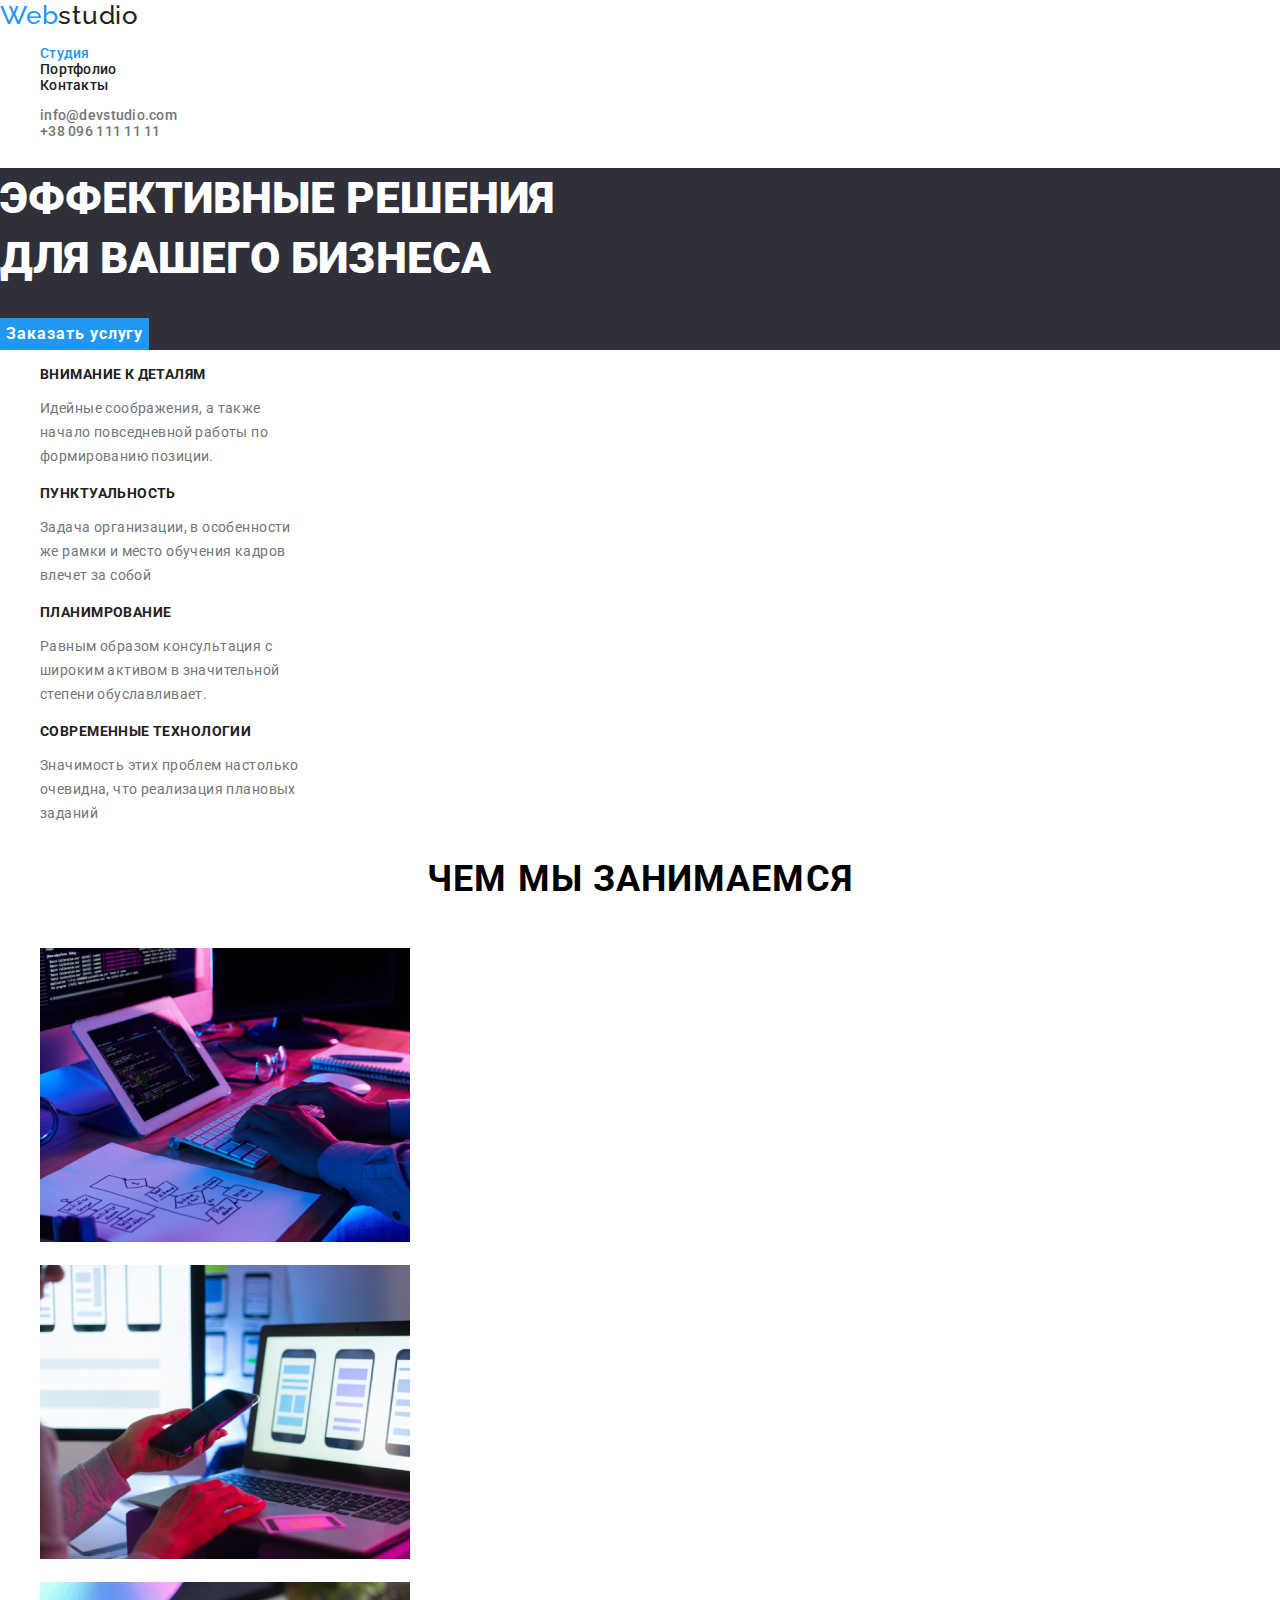
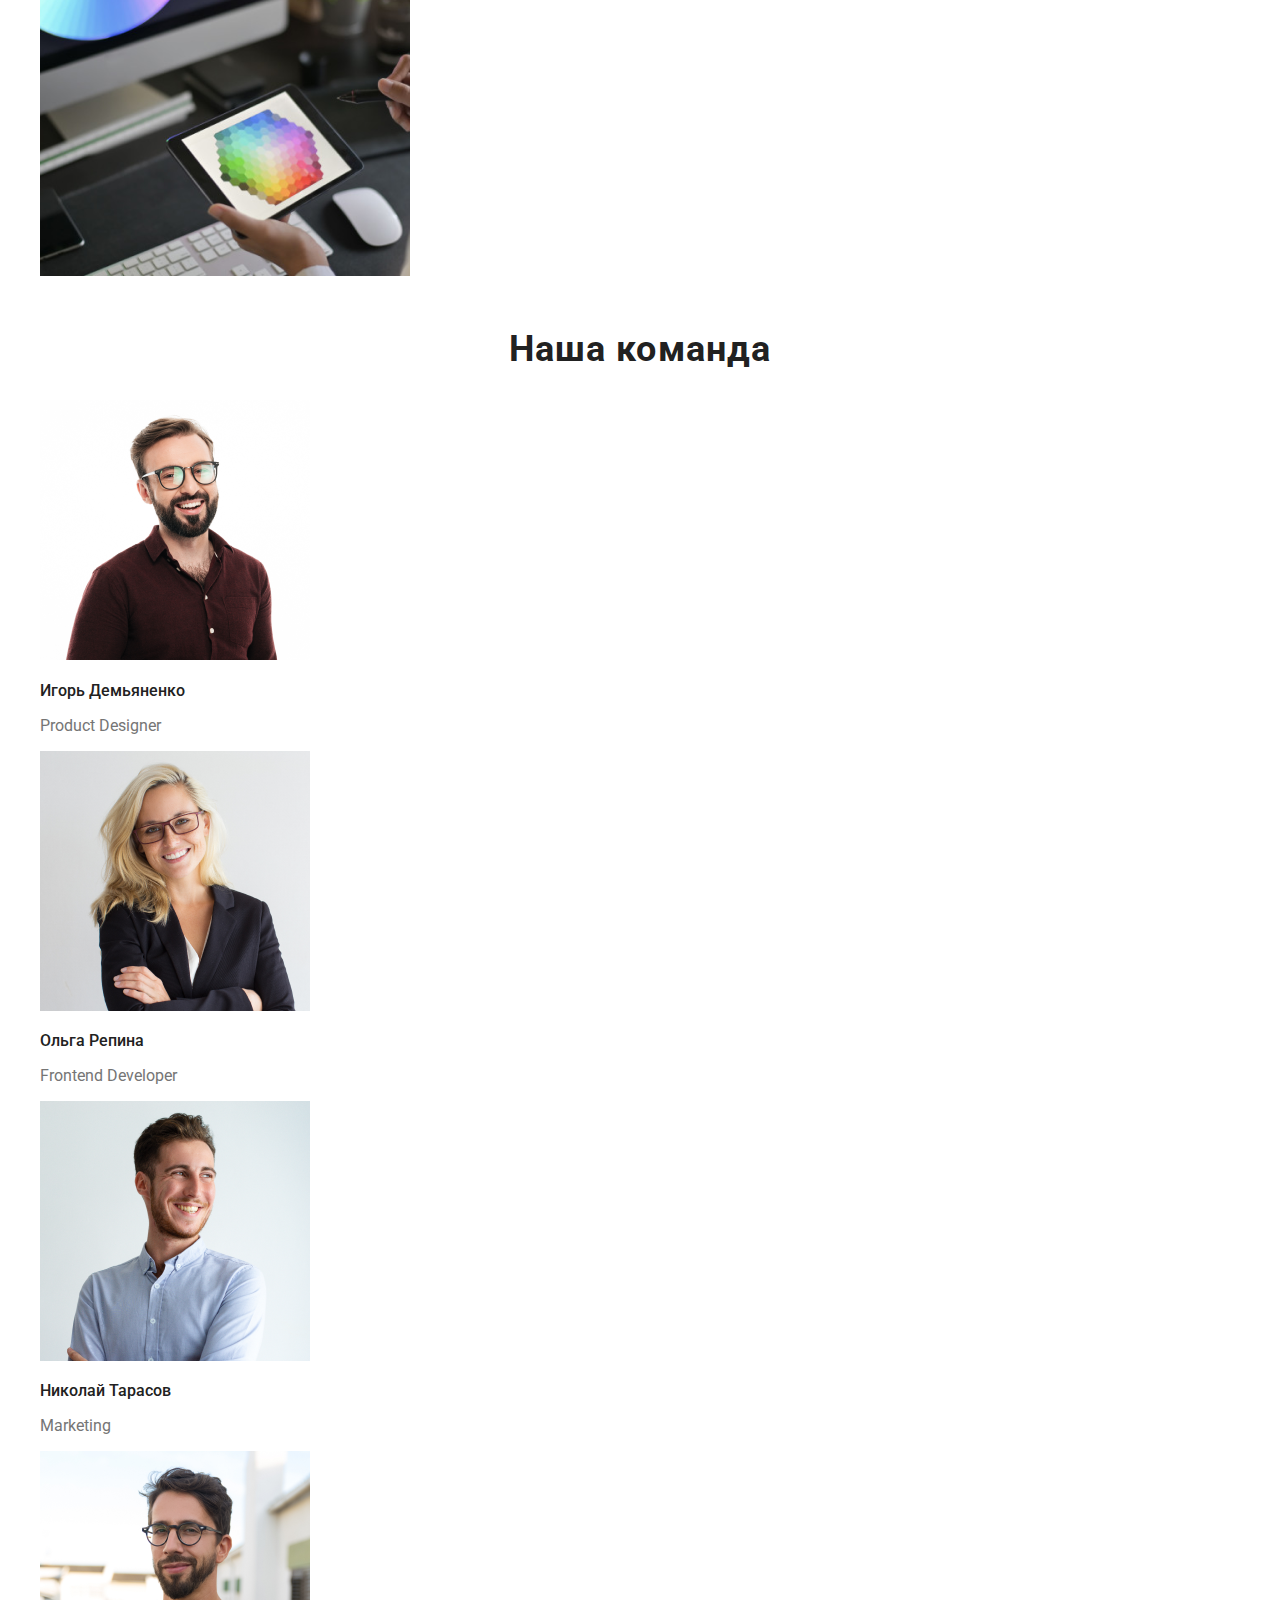
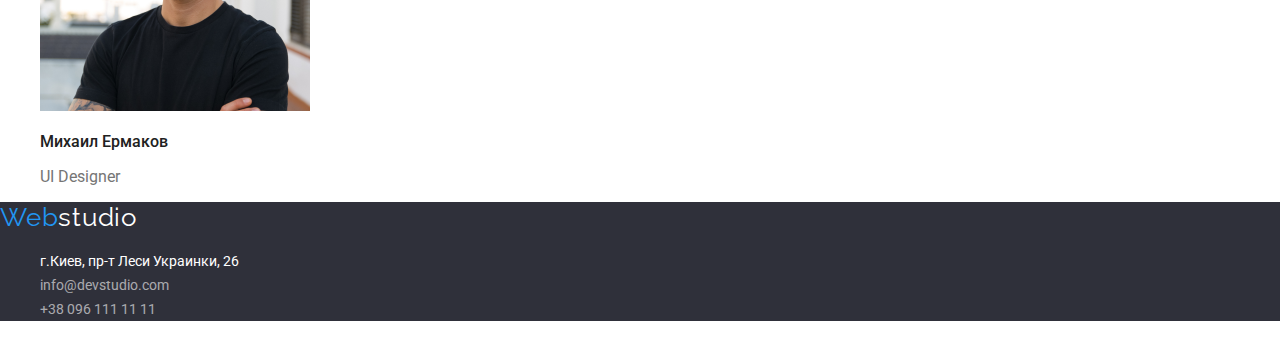
<file: index.html>
<!DOCTYPE html>
<html lang="ru">

<head>
    <meta charset="UTF-8">
    <meta name="viewport" content="width=device-width, initial-scale=1.0">
    <title>Webstudio</title>
    <link rel="preconnect" href="https://fonts.gstatic.com">
    <link rel="preconnect" href="https://fonts.gstatic.com">
    <link href="https://fonts.googleapis.com/css2?family=Raleway:wght@700&family=Roboto:wght@400;500;700;900&display=swap"
        rel="stylesheet">
    <link rel="stylesheet" href="./css/modern-normalize.css">
 <link rel="stylesheet" href="./css/styles.css">

    </head>

<body>
    <!--Шапка-контента-->
    <header class="header">
        <nav>
        <a href="#" class="link"> 
           <span class="link-subject">Web</span>studio
        </a>
        <ul class="items">
            <li>
                <a href="./index.html" class="social-link"><span class="link-color-studio">Студия</span></a>
            </li>
            <li>
                <a href="./portfolio.html" class="social-link"> Портфолио</a>
            </li>
            <li>
                <a href="#" class="social-link">Контакты</a>
            </li>
        </ul>
    </nav>
            <ul class="social-items">
                <li><a href="mailto:info@devstudio.com" class="social-link"> <span class="link-color-grey">info@devstudio.com </span></a></li>
                <li><a href="tel:+380961111111" class="social-link"><span class="link-color-grey">+38 096 111 11 11</span></a></li>
            </ul>
    
    </header>

    <!--Основной-Контент-->
    <main>
        <section class="hero">
            <h1>ЭФФЕКТИВНЫЕ РЕШЕНИЯ<br> ДЛЯ ВАШЕГО БИЗНЕСА</h1>
            <button class="hero-btn">Заказать услугу</button>
        </section>
            <section class="hero-list">
                <ul class="hero-list-list">
                 <li>
                    <h3 class="hero-list-h3">ВНИМАНИЕ К ДЕТАЛЯМ</h3>
                      <p>Идейные соображения, а также начало повседневной работы по формированию позиции. </p>
                 </li>


                <li>
                    <h3 class="hero-list-h3">ПУНКТУАЛЬНОСТЬ</h3>
                      <p>Задача организации, в особенности же рамки и место обучения кадров влечет за собой</p>
            </li>

                <li> 
                    <h3 class="hero-list-h3">ПЛАНИМРОВАНИЕ</h3>
                      <p>Равным образом консультация с широким активом в значительной степени обуславливает.</p>
                </li>

                <li>
                    <h3 class="hero-list-h3">СОВРЕМЕННЫЕ ТЕХНОЛОГИИ</h3>
                      <p>Значимость этих проблем настолько очевидна, что реализация плановых заданий</p>
                </li>
          </ul>
            
        </section>

        <section class="hero-img">
            <h2 class="hero-list-img">ЧЕМ МЫ ЗАНИМАЕМСЯ</h2>
            <ul>

                    <li>
                    <img src="./img/img.png" alt="img" />
                </li>
                   <li>
                    <img src="./img/img-2.png" alt="img" />
                </li>
                    <li>
                    <img src="./img/img-3.png" alt="img" />
                </li>
                  </ul>
        </section>

        <section class="hero-items">

            <h2>Наша команда</h2>
            <ul class="hero-items-list">
                <li> <img src="./img/img-4.png" alt="img" />
                    <h3 class="hero-items-name">Игорь Демьяненко</h3>
                    <p>Product Designer</p>
                </li>
                <li> <img src="./img/img-5.png" alt="img" />
                    <h3 class="hero-items-name">Ольга Репина</h3>
                    <p>Frontend Developer</p>
                </li>
                <li> <img src="./img/img-6.png" alt="img" />
                    <h3 class="hero-items-name">Николай Тарасов</h3>
                    <p>Marketing</p>
                </li>
                <li> <img src="./img/img-7.png" alt="img" />
                    <h3 class="hero-items-name">Михаил Ермаков</h3>
                    <p>UI Designer</p>
                </li>
            </ul>
        </section>
        
     </main>

    <footer class="footer">
    <a href="#" class="item">
       <span class="item"> <span class="item-subject">Web</span>studio</span>
    </a>
        <address>
            
            <ul class="link-footer">
                
                <li><a href="#" class="social-link"> <span class="social-link-color">г.Киев, пр-т Леси Украинки, 26</span></a></li>
                <li><a href="mailto:info@devstudio.com" class="social-link"> info@devstudio.com </a></li>
                <li><a href="tel:+38009611111111" class="social-link">+38 096 111 11 11</a></li>
            </ul>

        </address>



    </footer>

</body>

</html>
</file>
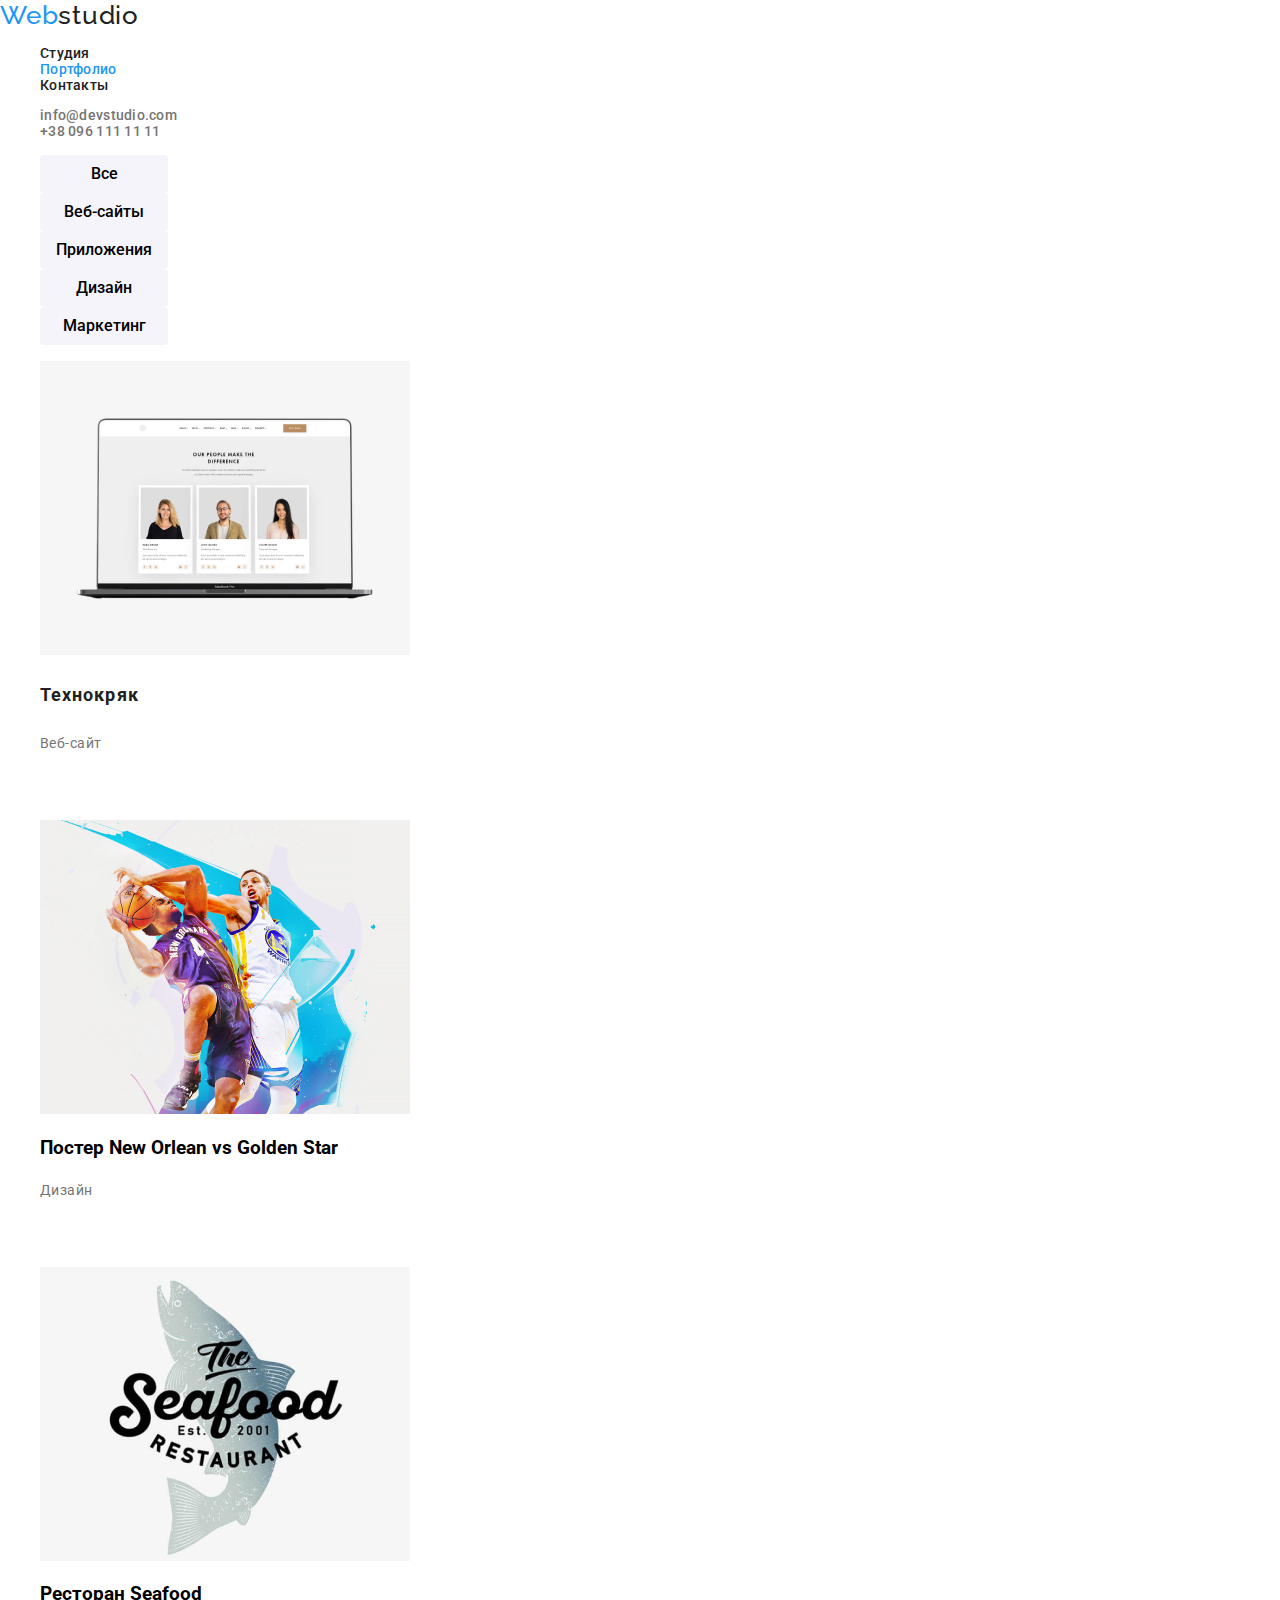
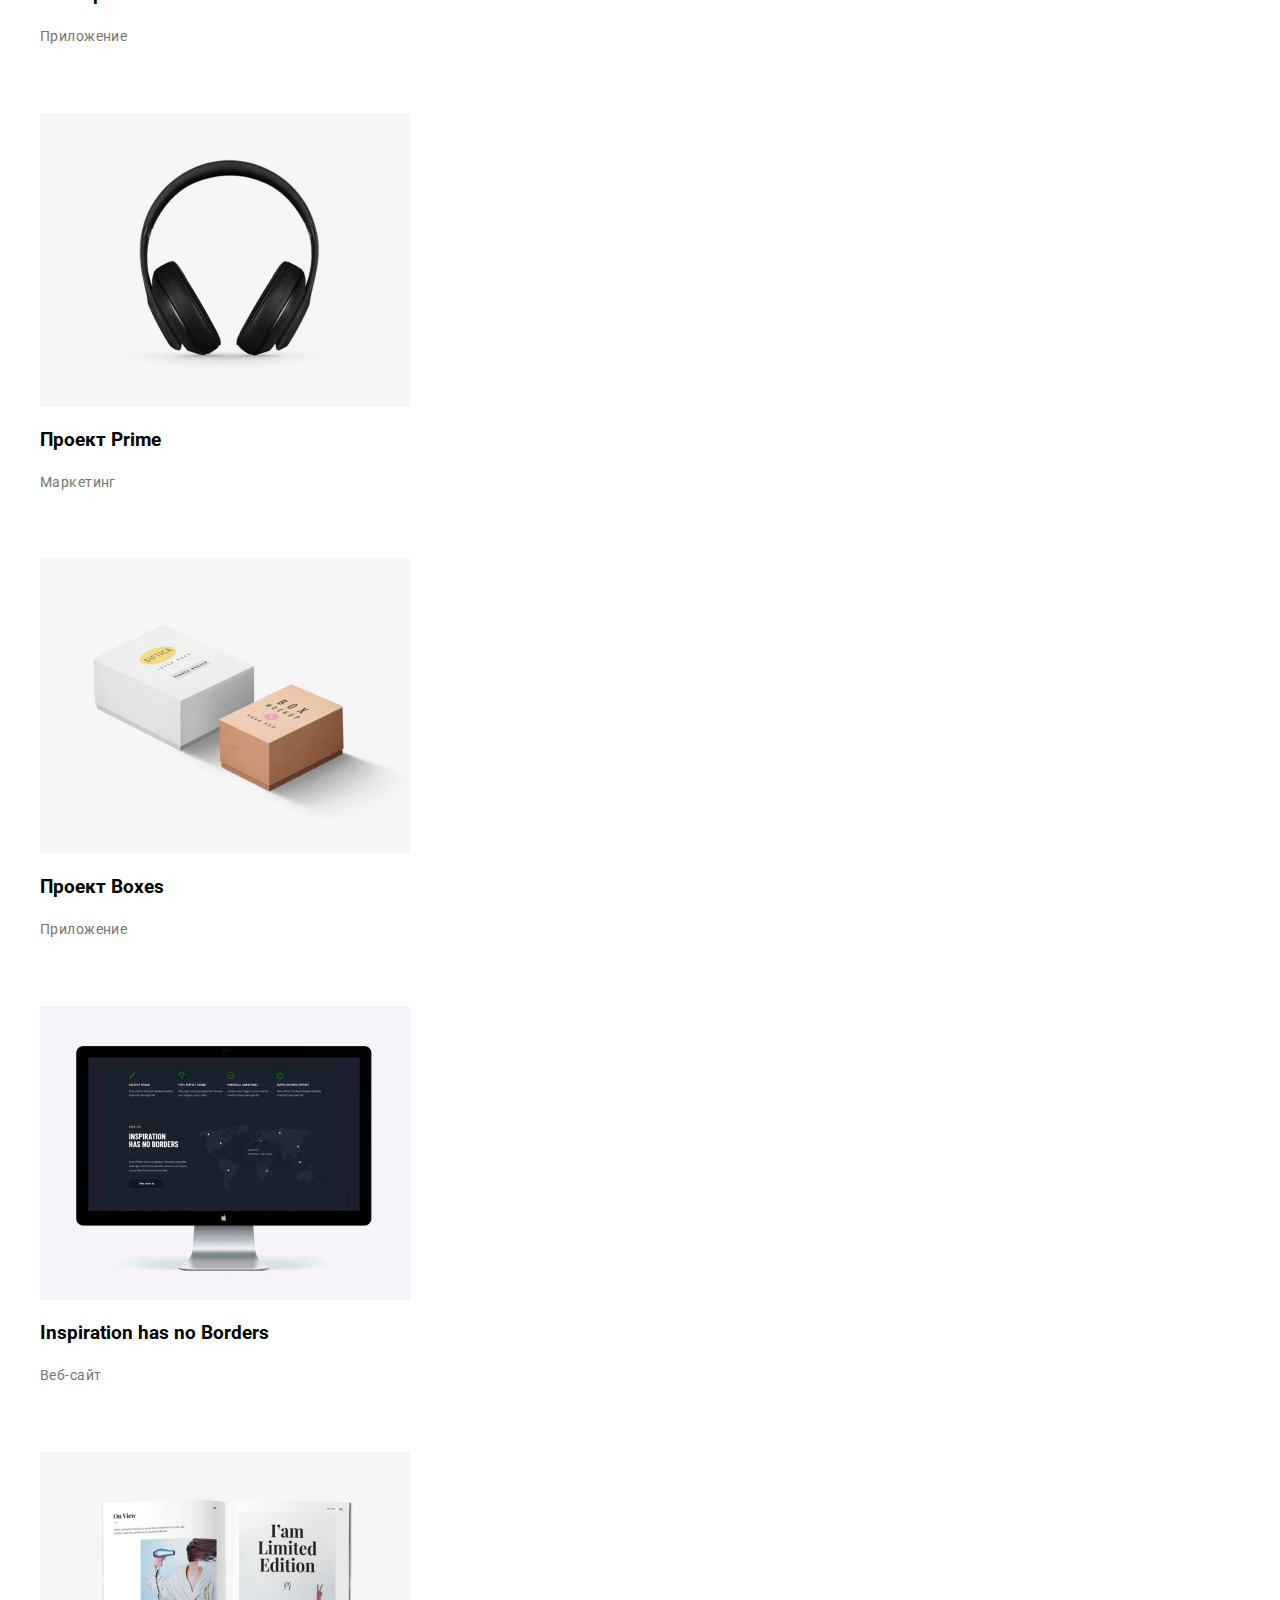
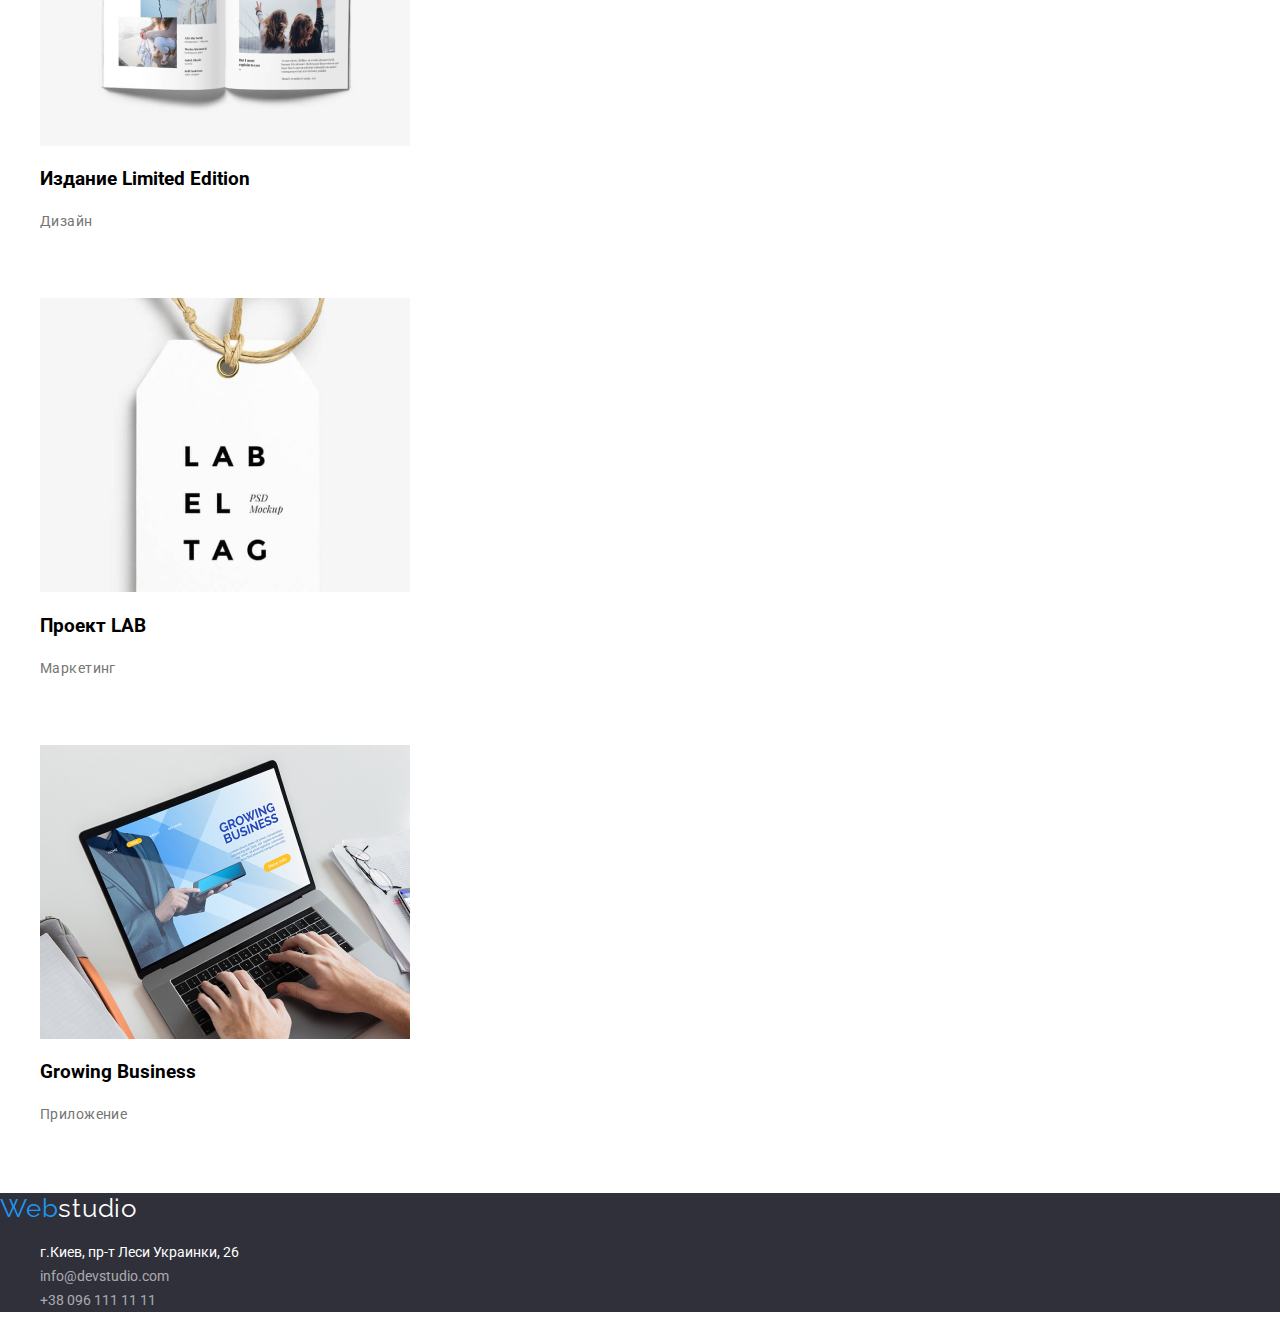
<file: portfolio.html>
<!DOCTYPE html>
<html lang="ru">
<head>
    <meta charset="UTF-8">
    <meta name="viewport" content="width=device-width, initial-scale=1.0">
    <title>Portfolio</title>
    <link rel="preconnect" href="https://fonts.gstatic.com">
    <link rel="preconnect" href="https://fonts.gstatic.com">
    <link href="https://fonts.googleapis.com/css2?family=Raleway:wght@700&family=Roboto:wght@400;500;700;900&display=swap"
        rel="stylesheet">
        <link rel="stylesheet" href="./css/modern-normalize.css">
        <link rel="stylesheet" href="./css/styles.css">
    
</head>
<body>
    <header class="header">
        <nav>
            <a href="#" class="link">
                <span class="link-subject">Web</span>studio
            </a>
            <ul class="items">
                <li>
                    <a href="./index.html" class="social-link">Студия</a>
                </li>
                <li>
                    <a href="./portfolio.html" class="social-link"><span class="link-color-studio">Портфолио</span></a>
                </li>
                <li>
                    <a href="#" class="social-link">Контакты</a>
                </li>
            </ul>
        </nav>
        <ul class="social-items">
            <li><a href="mailto:info@devstudio.com" class="social-link"><span class="link-color-grey">info@devstudio.com</span> </a></li>
            <li><a href="tel:+38009611111111" class="social-link"><span class="link-color-grey">+38 096 111 11 11</span></a></li>
        </ul>
    
    </header>

    <main>
       <section class="hero-list">
           <h1 class="visually-hidden">Наши проекты</h1>
           <ul>
                <li><button class="hero-list-btn">Вcе</button></li>
                <li><button class="hero-list-btn">Веб-сайты</button></li>
                <li><button class="hero-list-btn">Приложения</button></li>
                <li><button class="hero-list-btn">Дизайн</button></li>
                <li><button class="hero-list-btn">Маркетинг</button></li>
            </ul>

          
              <ul class="hero-list-items">
                  <li> 
                      <img src="./img/logo.jpg" alt="img">
                       <h3 class="hero-list-item-info">Технокряк</h3>
                        <p class="list-item">Веб-сайт</p>
                  </li>
                  <li>
                      <img src="./img/logo2.jpg" alt="img">
                      <h3>Постер New Orlean vs Golden Star</h3>
                          <p class="list-item">Дизайн</p>
                  </li>                          
                  
                  <li>
                      <img src="./img/logo3.jpg" alt="img">
                      <h3>Ресторан Seafood</h3>
                          <p class="list-item">Приложение</p>
                  </li>                          
                 
                  <li>
                      <img src="./img/logo4.jpg" alt="img">
                      <h3>Проект Prime</h3>
                          <p class="list-item">Маркетинг</p>
                  </li>                          
                  
                  <li>
                      <img src="./img/logo5.1.jpg" alt="img">
                      <h3>Проект Boxes</h3>
                          <p class="list-item">Приложение</p>
                  </li>                          
                  
                  <li>
                      <img src="./img/logo5.jpg" alt="img">
                      <h3>Inspiration has no Borders</h3>
                          <p class="list-item">Веб-сайт</p>
                  </li>                          
                  
                  <li>
                      <img src="./img/logo6.jpg" alt="img">
                      <h3>Издание Limited Edition</h3>
                          <p class="list-item">Дизайн</p>
                  </li>                          
                  
                  <li>
                      <img src="./img/logo7.jpg" alt="img">
                      <h3>Проект LAB</h3>
                          <p class="list-item">Маркетинг</p>
                  </li>                          
                  
                  <li>
                      <img src="./img/logo8.jpg" alt="img">
                      <h3>Growing Business</h3>
                          <p class="list-item"> Приложение</p>
                  </li>                          
                 
              </ul>   


          </section>

    </main>
    <footer class="footer">
        <a href="#" class="item">
            <span class="item"> <span class="item-subject">Web</span>studio</span>
        </a>
        <address>
    
            <ul class="link-footer">
    
                <li><a href="#" class="social-link"> <span class="social-link-color">г.Киев, пр-т Леси Украинки,
                            26</span></a></li>
                <li><a href="mailto:info@devstudio.com" class="social-link"> info@devstudio.com </a></li>
                <li><a href="tel:+38009611111111" class="social-link">+38 096 111 11 11</a></li>
            </ul>
    
        </address>
    
    
    
    </footer>
    
</body>
</html>
</file>
<file: css/styles.css>
body {
  font-family: Roboto, sans-serif;
}

:root {
  --blue-text: rgba(33, 150, 243, 1);

  --black-text: rgba(33, 33, 33, 1);

  --grey-text: rgba(117, 117, 117, 1);

  --white-text: rgba(255, 255, 255, 1);
  --white-text-op60: rgba(255, 255, 255, 0.6);

  --background-white: rgba(255, 255, 255, 1);

  --background-black-grey: rgba(47, 48, 58, 1);

  --background-white-grey: rgba(245, 244, 250, 1);
}

.header {
  background: var(--white-text);
  font-weight: 500;
  font-size: 14px;
  line-height: 16px;
  letter-spacing: 0.02em;
}

.link-color-studio {
  color: var(--blue-text);
}

.link-color-grey {
  color: var(--grey-text);
}

.link-color-grey:hover {
  color: var(--blue-text);
}

/* .header a {
  color: var(--black-text);
} */

.social-link {
  color: var(--black-text);
  text-decoration: none;
}

.color-social-link {
  color: var(--blue-text);
}

.social-link:hover {
  color: var(--blue-text);
}

.social-links:hover {
  color: var(--blue-text);
}

.link {
  font-family: Raleway, sans-serif;
  font-size: 26px;
  line-height: 31px;
  color: var(--black-text);
  letter-spacing: 0.03em;
  text-decoration: none;
}

.link-subject {
  color: var(--blue-text);
}

.hero {
  background: var(--background-black-grey);
}

.h1 h2 h3 {
  color: var(--black-text);
}

.hero h1 {
  color: var(--white-text);
  font-size: 44px;
  line-height: 60px;
  font-weight: 900;
}

.hero-btn {
  border: none;
  font-size: 16px;
  line-height: 1.88;
  letter-spacing: 0.06em;
  color: var(--white-text);
  background-color: var(--blue-text);
  cursor: pointer;
  font-weight: bold;
}

.hero-list {
  background: var(--white-text);
}

/* .hero-list-list {
  display: flex;
} */

.hero-list-h3 {
  color: var(--black-text);
  width: 270px;
  height: 16px;
  left: 215px;
  top: 774px;
  font-size: 14px;
  line-height: 16px;
  letter-spacing: 0.03em;
  text-transform: uppercase;
  font-weight: 700;
}

.hero-list p {
  color: var(--grey-text);
  width: 270px;
  height: 75px;
  left: 215px;
  top: 800px;
  font-weight: normal;
  font-size: 14px;
  line-height: 24px;
  letter-spacing: 0.03em;
}

.hero-list-img {
  font-size: 36px;
  line-height: 42px;
  text-align: center;
  letter-spacing: 0.03em;
  font-weight: bold;
}

.hero-img {
  background: var(--white-text);
}

.hero-items {
  background: var(--white-text);
}

.hero-items h2 {
  color: var(--black-text);
  font-size: 36px;
  line-height: 42px;
  text-align: center;
  letter-spacing: 0.03em;
}

.hero-items-name {
  color: var(--black-text);
  font-size: 16px;
  line-height: 19px;
  font-weight: 500;
}

.hero-items p {
  color: var(--grey-text);
  font-size: 16px;
  line-height: 19px;
}

.footer {
  background: var(--background-black-grey);
}

.footer a {
  color: var(--white-text-op60);
  font-size: 14px;
  line-height: 24px;
}

.link-footer {
  font-weight: 400;
}

.social-link-color {
  color: var(--white-text);
}

.item-subject {
  color: var(--blue-text);
}

.item {
  font-family: Raleway, sans-serif;
  font-size: 26px;
  line-height: 31px;
  color: var(--white-text);
  letter-spacing: 0.03em;
  text-decoration: none;
}

.visually-hidden {
  position: absolute;
  width: 1px;
  height: 1px;
  margin: -1px;
  border: 0;
  padding: 0;
  white-space: nowrap;
  clip-path: inset(100%);
  clip: rect(0 0 0 0);
  overflow: hidden;
}

.hero-list-btn {
  border: none;
  background-color: var(--background-white-grey);
  border-radius: 4px;
  width: 128px;
  height: 38px;
  color: var(--back-text);
  font-weight: 500;
  font-size: 16px;
}

.hero-list-btn:hover {
  background-color: var(--blue-text);
  cursor: pointer;
  font-weight: 500;
  font-size: 16px;
  line-height: 1.6;
  letter-spacing: 0.03em;
  border: none;
  color: var(--white-text);
}

.hero-list-btn h3 {
  color: var(--black-text);
  font-size: 18px;
  line-height: 36px;
  letter-spacing: 0.06em;
  width: 322px;
  height: 36px;
  left: 239px;
  top: 576px;
}

.hero-list-item-info {
  font-style: normal;
  font-weight: bold;
  font-size: 18px;
  line-height: 36px;
  color: var(--black-text);
  letter-spacing: 0.06em;
}

.list-item {
  font-style: normal;
  font-weight: normal;
  font-size: 16px;
  line-height: 30px;
  color: var(--grey-text);
  letter-spacing: 0.03em;
}
</file>
